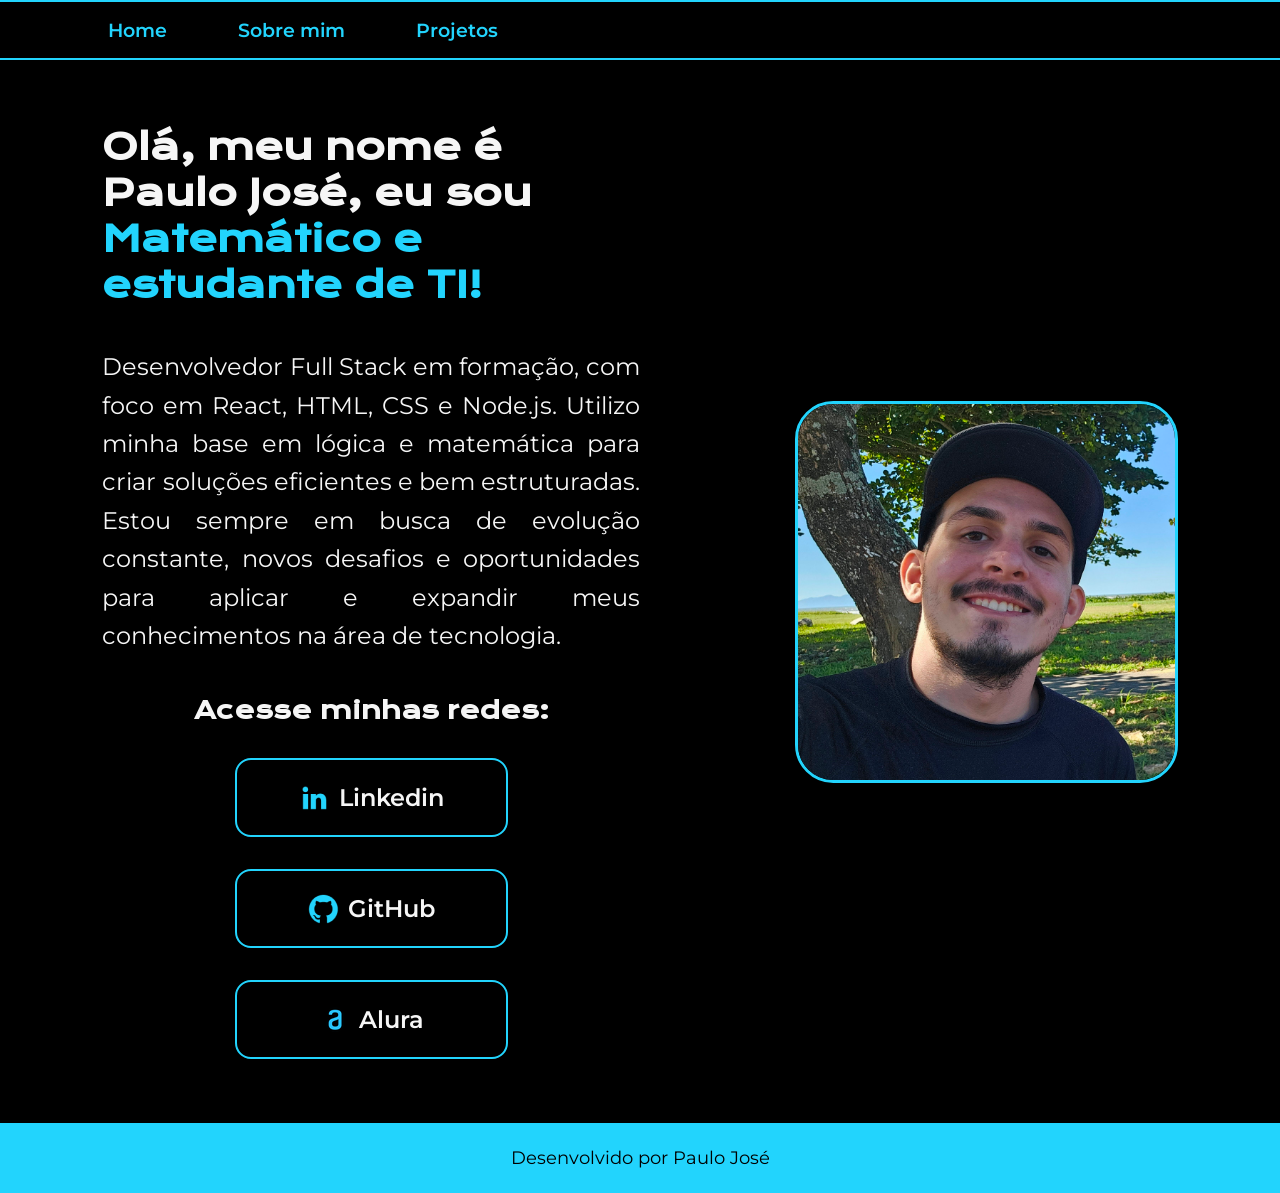
<file: index.html>
<!doctype html>
<html lang="pt-br">
  <head>
    <meta charset="UTF-8" />
    <meta name="viewport" content="width=device-width, initial-scale=1.0" />
    <link rel="stylesheet" href="style.css" />
    <title>Paulo José</title>
  </head>

  <body>
    <header class="cabecalho">
      <nav class="menu">
        <a class="menu__link" href="index.html">Home</a>
        <a class="menu__link" href="about.html">Sobre mim</a>
        <!-- Link para a nova pagina de projetos no menu principal -->
        <a class="menu__link" href="projetos.html">Projetos</a>
      </nav>
    </header>
    <main class="apresentacao">

      <section class="apresentacao__conteudo">
        <h1 class="apresentacao__conteudo__titulo">
          Olá, meu nome é Paulo José, eu sou <br />
          <strong class="titulo-destaque">
            Matemático e estudante de TI!</strong
          >
        </h1>
        <p class="apresentacao__conteudo__texto">
          Desenvolvedor Full Stack em formação, com foco em React, HTML, CSS e
          Node.js. Utilizo minha base em lógica e matemática para criar soluções
          eficientes e bem estruturadas. Estou sempre em busca de evolução
          constante, novos desafios e oportunidades para aplicar e expandir meus
          conhecimentos na área de tecnologia.
        </p>
        <div class="apresentacao__links">
          <h2 class="apresentacao__links__subtitulo">Acesse minhas redes:</h2>
          <a class="ancora" href="https://www.linkedin.com/in/paulojbs/">
            <img
              src="./assets/linkedin.png"
              alt="Ícone do LinkedIn"
              class="icone"
            />
            Linkedin
          </a>
          <a class="ancora" href="https://github.com/paulo-jbs">
            <img
              src="./assets/github.png"
              alt="Ícone do GitHub"
              class="icone"
            />
            GitHub
          </a>
          <a class="ancora" href="https://cursos.alura.com.br/user/paulo-jbs">
            <img src="./assets/alura.png" alt="Ícone da Alura" class="icone" />
            Alura
          </a>
        </div>
      </section>

      <img
        class="imagem"
        src="./assets/foto_de_perfil.jpg"
        alt="Foto do Paulo, um homem jovem sorrindo, usando boné e camiseta preta, em área ao ar livre com árvore e céu claro. "
      />

    </main>
    <footer>Desenvolvido por Paulo José</footer>
  </body>
</html>
</file>
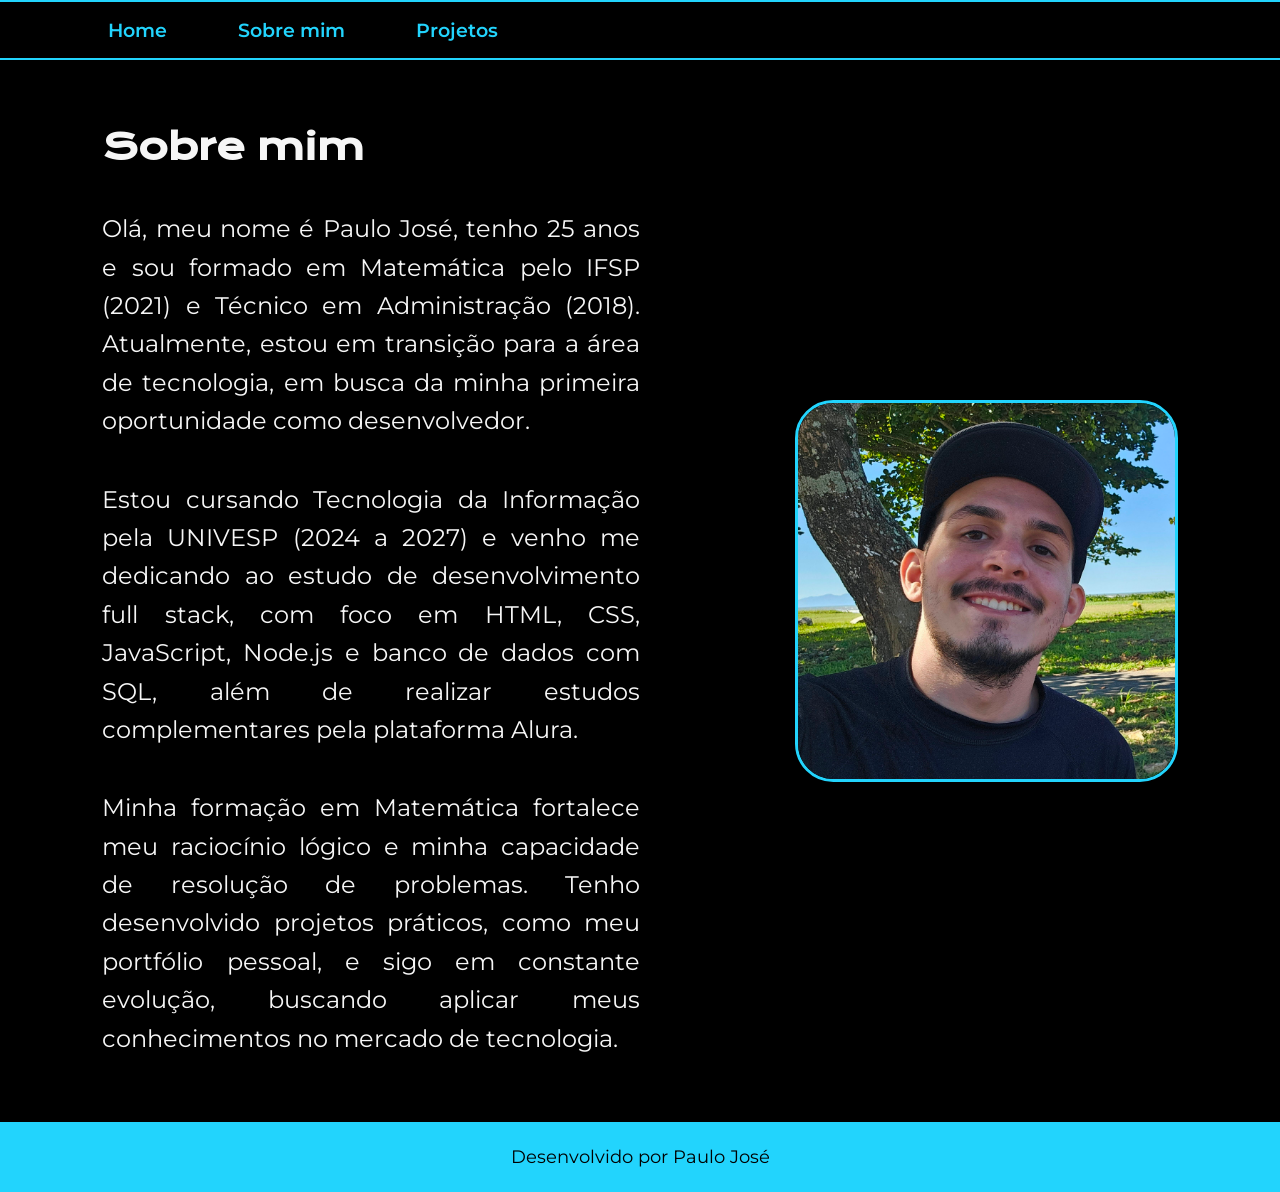
<file: about.html>
<!doctype html>
<html lang="pt-br">
  <head>
    <meta charset="UTF-8" />
    <meta name="viewport" content="width=device-width, initial-scale=1.0" />
    <link rel="stylesheet" href="style.css" />
    <title>Sobre mim</title>
  </head>
  <body>
    <header class="cabecalho">
      <nav class="menu">
        <a class="menu__link" href="index.html">Home</a>
        <a class="menu__link" href="about.html">Sobre mim</a>
        <!-- Link para a nova pagina de projetos no menu principal -->
        <a class="menu__link" href="projetos.html">Projetos</a>
      </nav>
    </header>
    <main class="apresentacao">

      <section class="apresentacao__conteudo">
        <h1 class="apresentacao__conteudo__titulo">Sobre mim</h1>
        <p class="apresentacao__conteudo__texto">
          Olá, meu nome é Paulo José, tenho 25 anos e sou formado em Matemática
          pelo IFSP (2021) e Técnico em Administração (2018). Atualmente, estou
          em transição para a área de tecnologia, em busca da minha primeira
          oportunidade como desenvolvedor.
        </p>
        <p class="apresentacao__conteudo__texto">
          Estou cursando Tecnologia da Informação pela UNIVESP (2024 a 2027) e
          venho me dedicando ao estudo de desenvolvimento full stack, com foco
          em HTML, CSS, JavaScript, Node.js e banco de dados com SQL, além de
          realizar estudos complementares pela plataforma Alura.
        </p>
        <p class="apresentacao__conteudo__texto">
          Minha formação em Matemática fortalece meu raciocínio lógico e minha
          capacidade de resolução de problemas. Tenho desenvolvido projetos
          práticos, como meu portfólio pessoal, e sigo em constante evolução,
          buscando aplicar meus conhecimentos no mercado de tecnologia.
        </p>
      </section>

        <img
          class="imagem"
          src="./assets/foto_de_perfil.jpg"
          alt="Foto do Paulo, um homem jovem sorrindo, usando boné e camiseta preta, em área ao ar livre com árvore e céu claro."
        />

    </main>
    <footer>Desenvolvido por Paulo José</footer>
  </body>
</html>
</file>
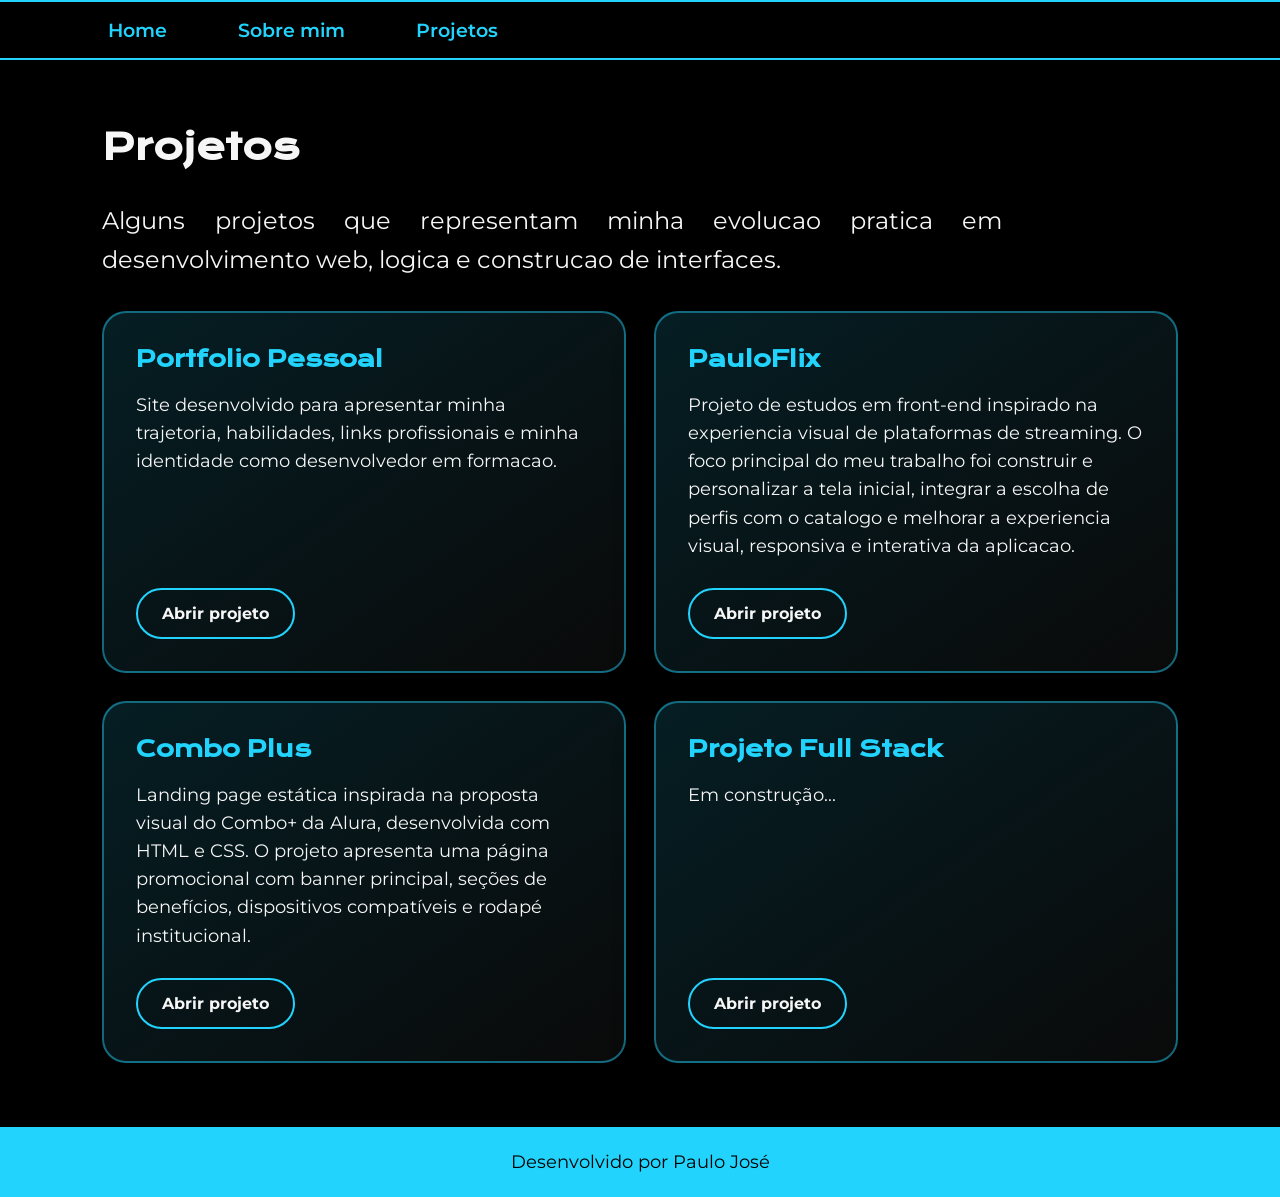
<file: projetos.html>
<!doctype html>
<html lang="pt-br">
  <head>
    <meta charset="UTF-8" />
    <meta name="viewport" content="width=device-width, initial-scale=1.0" />
    <link rel="stylesheet" href="style.css" />
    <title>Projetos</title>
  </head>
  <body>
    <header class="cabecalho">
      <nav class="menu">
        <a class="menu__link" href="index.html">Home</a>
        <a class="menu__link" href="about.html">Sobre mim</a>
        <!-- O usuario consegue chegar nesta pagina pelo proprio cabecalho -->
        <a class="menu__link" href="projetos.html">Projetos</a>
      </nav>
    </header>

    <main class="projetos">
      <section class="projetos__conteudo">
        <h1 class="apresentacao__conteudo__titulo">Projetos</h1>
        <!-- Texto de introducao antes da lista de cards -->
        <p class="apresentacao__conteudo__texto projetos__intro">
          Alguns projetos que representam minha evolucao pratica em
          desenvolvimento web, logica e construcao de interfaces.
        </p>

        <!-- Grade com 4 projetos. O CSS organiza 2 cards por linha em telas maiores -->
        <div class="projetos__grid">
          <!-- Cada article funciona como um card independente de projeto -->
          <article class="projeto__card">
            <!-- Esta div agrupa titulo e descricao para o botao ficar sempre alinhado embaixo -->
            <div class="projeto__card__conteudo">
              <h2 class="projeto__card__titulo">Portfolio Pessoal</h2>
              <p class="projeto__card__descricao">
                Site desenvolvido para apresentar minha trajetoria, habilidades,
                links profissionais e minha identidade como desenvolvedor em
                formacao.
              </p>
            </div>
            <!-- Botao que leva para o projeto. Aqui ele abre a pagina inicial do portfolio -->
            <a class="projeto__botao" href="index.html">Abrir projeto</a>
          </article>

          <article class="projeto__card">
            <div class="projeto__card__conteudo">
              <h2 class="projeto__card__titulo">PauloFlix</h2>
              <p class="projeto__card__descricao">
                Projeto de estudos em front-end inspirado na experiencia visual
                de plataformas de streaming. O foco principal do meu trabalho
                foi construir e personalizar a tela inicial, integrar a escolha
                de perfis com o catalogo e melhorar a experiencia visual,
                responsiva e interativa da aplicacao.
              </p>
            </div>
            <!-- Substitua o # pelo link real quando este projeto estiver publicado -->
            <a
              class="projeto__botao"
              href="https://paulo-jbs.github.io/PauloFlix/"
              >Abrir projeto</a
            >
          </article>

          <article class="projeto__card">
            <div class="projeto__card__conteudo">
              <h2 class="projeto__card__titulo">Combo Plus</h2>
              <p class="projeto__card__descricao">
                Landing page estática inspirada na proposta visual do Combo+ da
                Alura, desenvolvida com HTML e CSS. O projeto apresenta uma
                página promocional com banner principal, seções de benefícios,
                dispositivos compatíveis e rodapé institucional.
              </p>
            </div>
            <!-- Substitua o # pelo link real quando este projeto estiver publicado -->
            <a
              class="projeto__botao"
              href="https://paulo-jbs.github.io/combo_plus/"
              >Abrir projeto</a
            >
          </article>

          <article class="projeto__card">
            <div class="projeto__card__conteudo">
              <h2 class="projeto__card__titulo">Projeto Full Stack</h2>
              <p class="projeto__card__descricao">
                Em construção...
              </p>
            </div>
            <!-- Substitua o # pelo link real quando este projeto estiver publicado -->
            <a class="projeto__botao" href="#">Abrir projeto</a>
          </article>
        </div>
      </section>
    </main>

    <footer>Desenvolvido por Paulo José</footer>
  </body>
</html>
</file>
<file: style.css>
@import url("https://fonts.googleapis.com/css2?family=Krona+One&family=Montserrat:ital,wght@0,100..900;1,100..900&display=swap");

* {
  margin: 0;
  padding: 0;
}

:root {
  --cor-primaria: #000000;
  --cor-secundaria: #f6f6f6;
  --cor-terciaria: #22d4fd;

  --font-primaria: "Krona One", sans-serif;
  --font-secundaria: "Montserrat", sans-serif;
}

body {
  background-color: var(--cor-primaria);
  color: var(--cor-secundaria);
  box-sizing: border-box;
}

.cabecalho {
  padding: 0.8% 0% 0.8% 8%;
  border-top: var(--cor-terciaria) 2px solid;
  border-bottom: var(--cor-terciaria) 2px solid;
}

.menu {
  display: flex;
  align-items: center;
  /* Permite quebrar os links em mais de uma linha se faltar espaco */
  flex-wrap: wrap;
  gap: 5%;
  font-family: var(--font-secundaria);
  font-size: 1.2rem;
  font-weight: 600;
  color: var(--cor-terciaria);
}

.menu__link {
  text-decoration: none;
  color: var(--cor-terciaria);
  padding: 0.5%;
  border-radius: 8px;
  transition: 0.7s;
}

.menu__link:hover {
  background-color: var(--cor-terciaria);
  color: var(--cor-primaria);
  border-radius: 8px;
  transition: 0.7s;
  transform: translateY(-10%);
}

/* Espacamento geral da pagina de projetos */
.projetos {
  padding: 5% 8%;
}

/* Empilha titulo, introducao e grade verticalmente */
.projetos__conteudo {
  display: flex;
  flex-direction: column;
  gap: 32px;
}

/* Limita a largura do texto introdutorio para nao ficar longo demais */
.projetos__intro {
  max-width: 900px;
}

/* Cria a grade com 2 colunas para os 4 cards */
.projetos__grid {
  display: grid;
  grid-template-columns: repeat(2, minmax(0, 1fr));
  gap: 28px;
  /* Faz os itens ocuparem a mesma altura dentro da linha */
  align-items: stretch;
}

/* Estrutura do card: conteudo em cima e botao preso na parte de baixo */
.projeto__card {
  display: flex;
  flex-direction: column;
  justify-content: space-between;
  /* Altura minima ajuda a manter os cards visualmente padronizados */
  min-height: 280px;
  padding: 32px;
  border: 2px solid rgba(34, 212, 253, 0.45);
  border-radius: 24px;
  background: linear-gradient(145deg, rgba(34, 212, 253, 0.14), rgba(255, 255, 255, 0.04));
  box-shadow: 0 18px 40px rgba(0, 0, 0, 0.28);
  transition: transform 0.35s ease, box-shadow 0.35s ease, border-color 0.35s ease;
}

.projeto__card:hover {
  /* Move levemente o card para cima para destacar no hover */
  transform: translateY(-10px) scale(1.01);
  border-color: var(--cor-terciaria);
  box-shadow: 0 24px 50px rgba(34, 212, 253, 0.18);
}

/* Agrupa titulo e descricao com espacamento interno consistente */
.projeto__card__conteudo {
  display: flex;
  flex-direction: column;
  gap: 18px;
}

.projeto__card__titulo {
  font-size: 1.4rem;
  font-family: var(--font-primaria);
  color: var(--cor-terciaria);
}

.projeto__card__descricao {
  font-size: 1.1rem;
  line-height: 1.6;
  font-family: var(--font-secundaria);
  color: var(--cor-secundaria);
}

.projeto__botao {
  /* fit-content faz o botao ocupar apenas o espaco do proprio texto */
  width: fit-content;
  /* Empurra o botao para baixo quando o card tiver menos texto */
  margin-top: 28px;
  padding: 14px 24px;
  border: 2px solid var(--cor-terciaria);
  border-radius: 999px;
  background-color: transparent;
  color: var(--cor-secundaria);
  text-decoration: none;
  font-family: var(--font-secundaria);
  font-size: 1rem;
  font-weight: 700;
  transition: background-color 0.35s ease, color 0.35s ease, transform 0.35s ease, box-shadow 0.35s ease;
}

.projeto__botao:hover {
  background-color: var(--cor-terciaria);
  color: var(--cor-primaria);
  transform: translateY(-3px);
  box-shadow: 0 12px 24px rgba(34, 212, 253, 0.28);
}

.apresentacao {
  padding: 5% 8%;
  display: flex;
  align-items: flex-start;
  justify-content: space-between;
}

.apresentacao__conteudo {
  width: 50%;
  display: flex;
  flex-direction: column;
  gap: 40px;
  margin-right: 5%;
}

.apresentacao__conteudo__titulo {
  font-size: 2.25rem;
  font-family: var(--font-primaria);
}

.titulo-destaque {
  color: var(--cor-terciaria);
}

.apresentacao__conteudo__texto {
  font-size: 1.5rem;
  font-family: var(--font-secundaria);
  line-height: 1.6;
  font-weight: 400;
  text-align: justify;
}

.apresentacao__links__subtitulo {
  font-size: 1.5rem;
  font-family: var(--font-primaria);
}

.apresentacao__links {
  display: flex;
  align-items: center;
  flex-direction: column;
  justify-content: space-between;
  gap: 32px;
}

.ancora {
  display: flex;
  justify-content: center;
  align-items: center;
  gap: 3%;
  color: var(--cor-secundaria);
  border: 2px solid var(--cor-terciaria);
  font-family: var(--font-secundaria);
  font-weight: 600;
  width: 50%;
  text-align: center;
  border-radius: 16px;
  font-size: 1.5rem;
  padding: 21.5px 0;
  text-decoration: none;
  transition: 0.7s;
}

.ancora:hover {
  background-color: var(--cor-terciaria);
  color: var(--cor-primaria);
  transition: 0.7s;
  transform: translateY(-10%);
}

.ancora:hover .icone {
  filter: brightness(0);
  transition: 0.7s;
}

.imagem {
  width: 35%;
  height: auto;
  border-radius: 10%;
  border: 3px solid var(--cor-terciaria);
  align-self: center;
  transition: 0.7s;
}

.imagem:hover {
  width: 40%;
  transition: 0.7s;
}

footer {
  padding: 24px;
  text-align: center;
  background-color: var(--cor-terciaria);
  color: var(--cor-primaria);
  font-family: var(--font-secundaria);
  font-size: 1.125rem;
  font-weight: 400;
}

@media (max-width: 1200px) {
  .cabecalho {
    padding: 0;
  }

  .menu {
    padding: 1%;
    justify-content: center;
    /* Diminui o espacamento no mobile/tablet para o menu caber melhor */
    gap: 16px;
  }

  .apresentacao {
    flex-direction: column-reverse;
  }
  .apresentacao__conteudo {
    margin: 3% 0px 0px 0px;
    width: auto;
  }
  .imagem {
    align-self: center;
  }

  /* Em telas menores, os cards passam a ficar um abaixo do outro */
  .projetos__grid {
    grid-template-columns: 1fr;
  }
}
</file>
